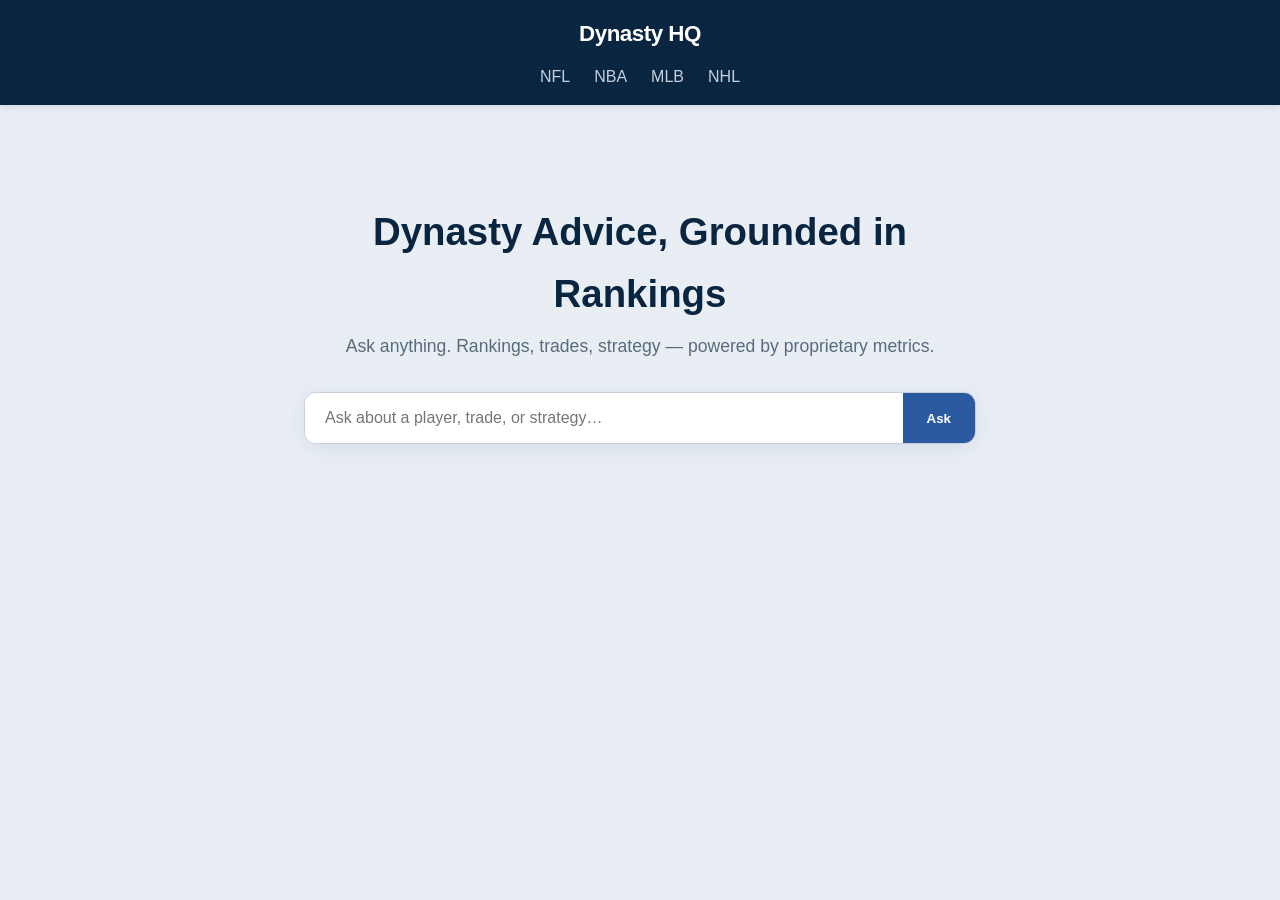
<file: index.html>
<!DOCTYPE html>
<html lang="en">
<head>
  <meta charset="UTF-8">
  <meta name="viewport" content="width=device-width, initial-scale=1.0">
  <title>Dynasty HQ</title>
  <link rel="stylesheet" href="styles.css">
</head>
<body>
  <header>
    <div class="logo">Dynasty HQ</div>
    <nav>
      <a href="nfl.html">NFL</a>
      <a href="nba.html">NBA</a>
      <a href="mlb.html">MLB</a>
      <a href="nhl.html">NHL</a>
    </nav>
  </header>
  <main class="home">
    <h1>Dynasty Advice, Grounded in Rankings</h1>
    <p class="tagline">Ask anything. Rankings, trades, strategy — powered by proprietary metrics.</p>
    <div class="chat-box">
      <input type="text" placeholder="Ask about a player, trade, or strategy…" id="chat-input">
      <button>Ask</button>
    </div>
  </main>
</body>
</html>
</file>
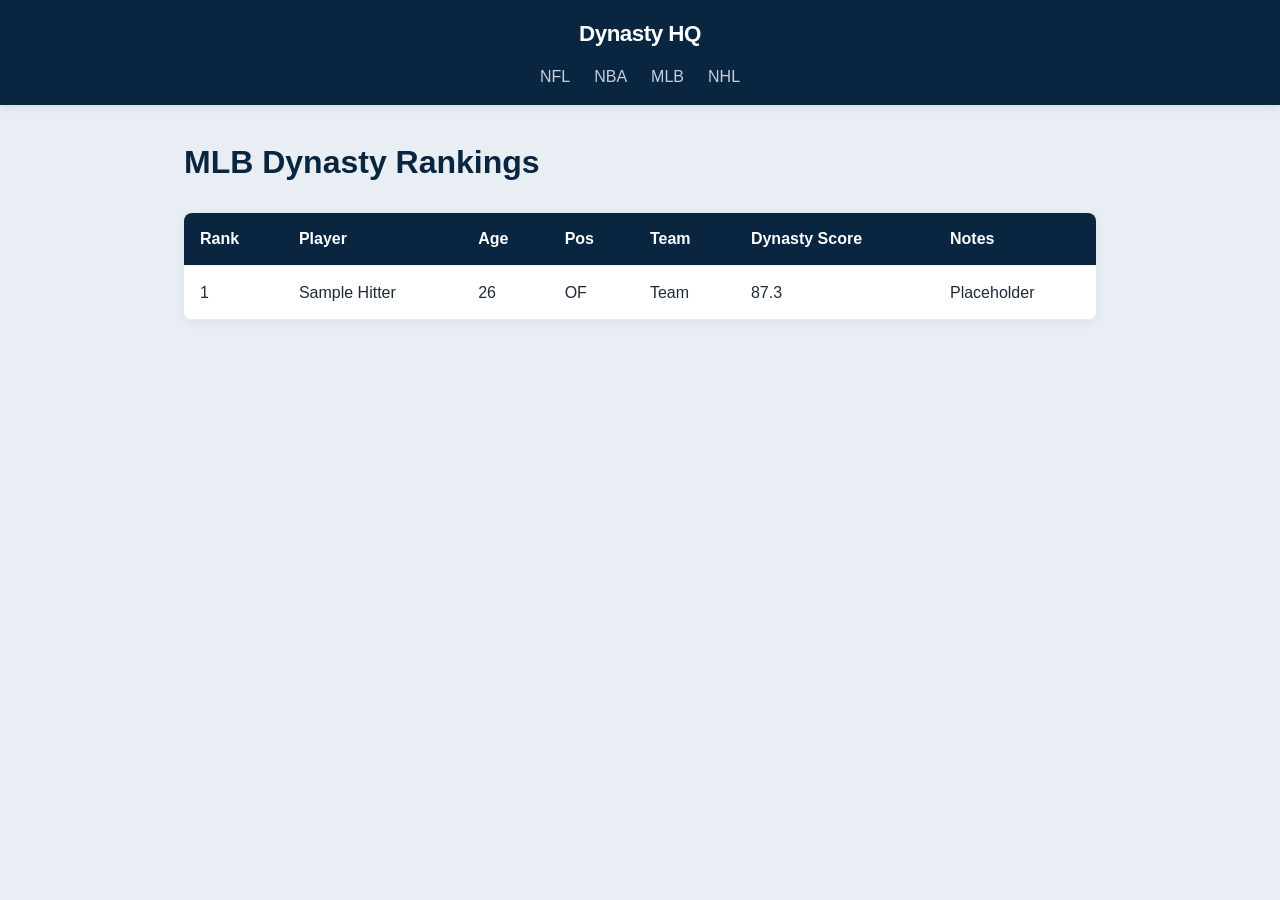
<file: mlb.html>
<!DOCTYPE html>
<html lang="en">
<head>
  <meta charset="UTF-8">
  <meta name="viewport" content="width=device-width, initial-scale=1.0">
  <title>MLB Rankings — Dynasty HQ</title>
  <link rel="stylesheet" href="styles.css">
</head>
<body>
  <header>
    <div class="logo"><a href="index.html" style="color:white;text-decoration:none;">Dynasty HQ</a></div>
    <nav>
      <a href="nfl.html">NFL</a>
      <a href="nba.html">NBA</a>
      <a href="mlb.html">MLB</a>
      <a href="nhl.html">NHL</a>
    </nav>
  </header>
  <main class="sport-page">
    <h1>MLB Dynasty Rankings</h1>
    <table>
      <thead><tr><th>Rank</th><th>Player</th><th>Age</th><th>Pos</th><th>Team</th><th>Dynasty Score</th><th>Notes</th></tr></thead>
      <tbody>
        <tr><td>1</td><td>Sample Hitter</td><td>26</td><td>OF</td><td>Team</td><td>87.3</td><td>Placeholder</td></tr>
      </tbody>
    </table>
  </main>
</body>
</html>
</file>
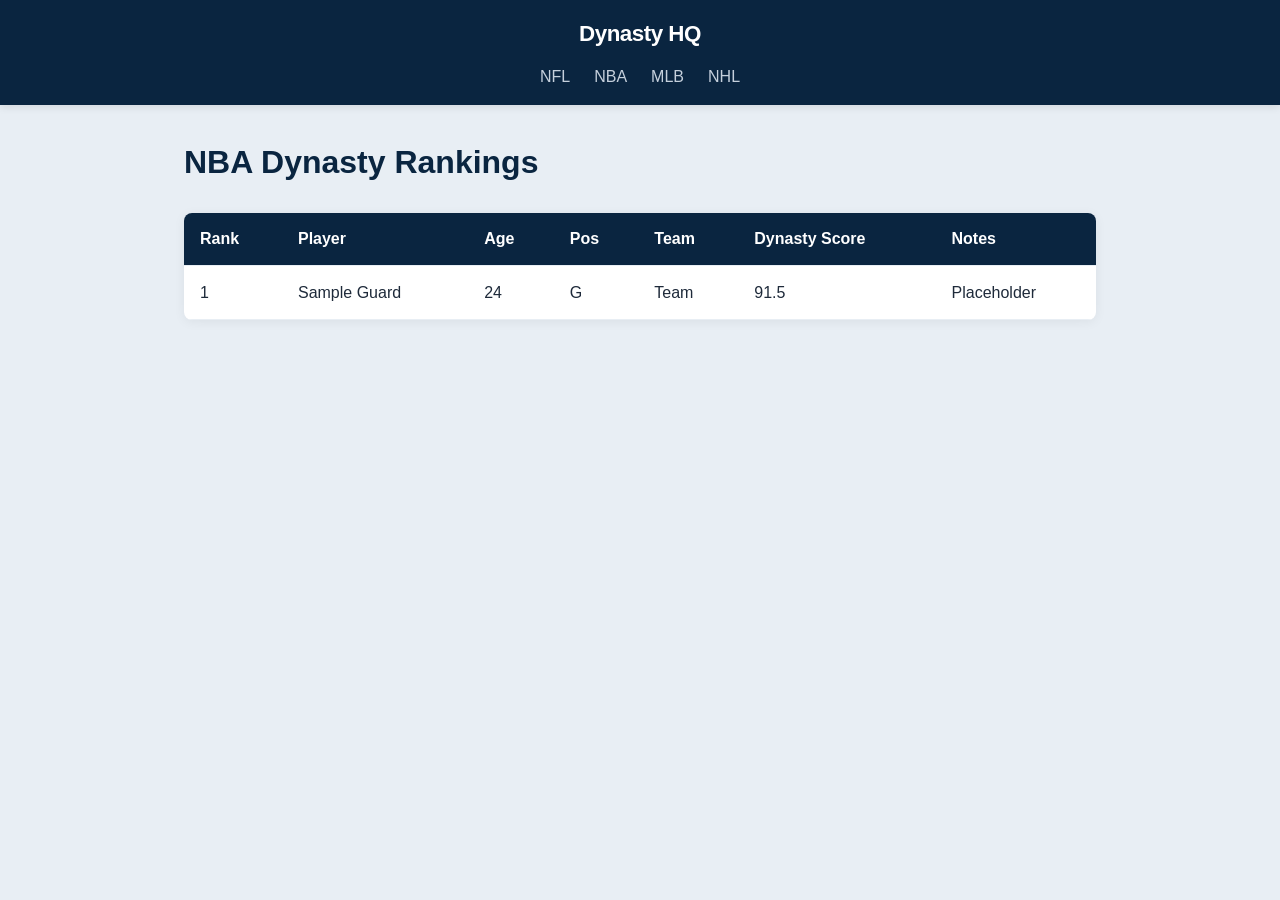
<file: nba.html>
<!DOCTYPE html>
<html lang="en">
<head>
  <meta charset="UTF-8">
  <meta name="viewport" content="width=device-width, initial-scale=1.0">
  <title>NBA Rankings — Dynasty HQ</title>
  <link rel="stylesheet" href="styles.css">
</head>
<body>
  <header>
    <div class="logo"><a href="index.html" style="color:white;text-decoration:none;">Dynasty HQ</a></div>
    <nav>
      <a href="nfl.html">NFL</a>
      <a href="nba.html">NBA</a>
      <a href="mlb.html">MLB</a>
      <a href="nhl.html">NHL</a>
    </nav>
  </header>
  <main class="sport-page">
    <h1>NBA Dynasty Rankings</h1>
    <table>
      <thead><tr><th>Rank</th><th>Player</th><th>Age</th><th>Pos</th><th>Team</th><th>Dynasty Score</th><th>Notes</th></tr></thead>
      <tbody>
        <tr><td>1</td><td>Sample Guard</td><td>24</td><td>G</td><td>Team</td><td>91.5</td><td>Placeholder</td></tr>
      </tbody>
    </table>
  </main>
</body>
</html>
</file>
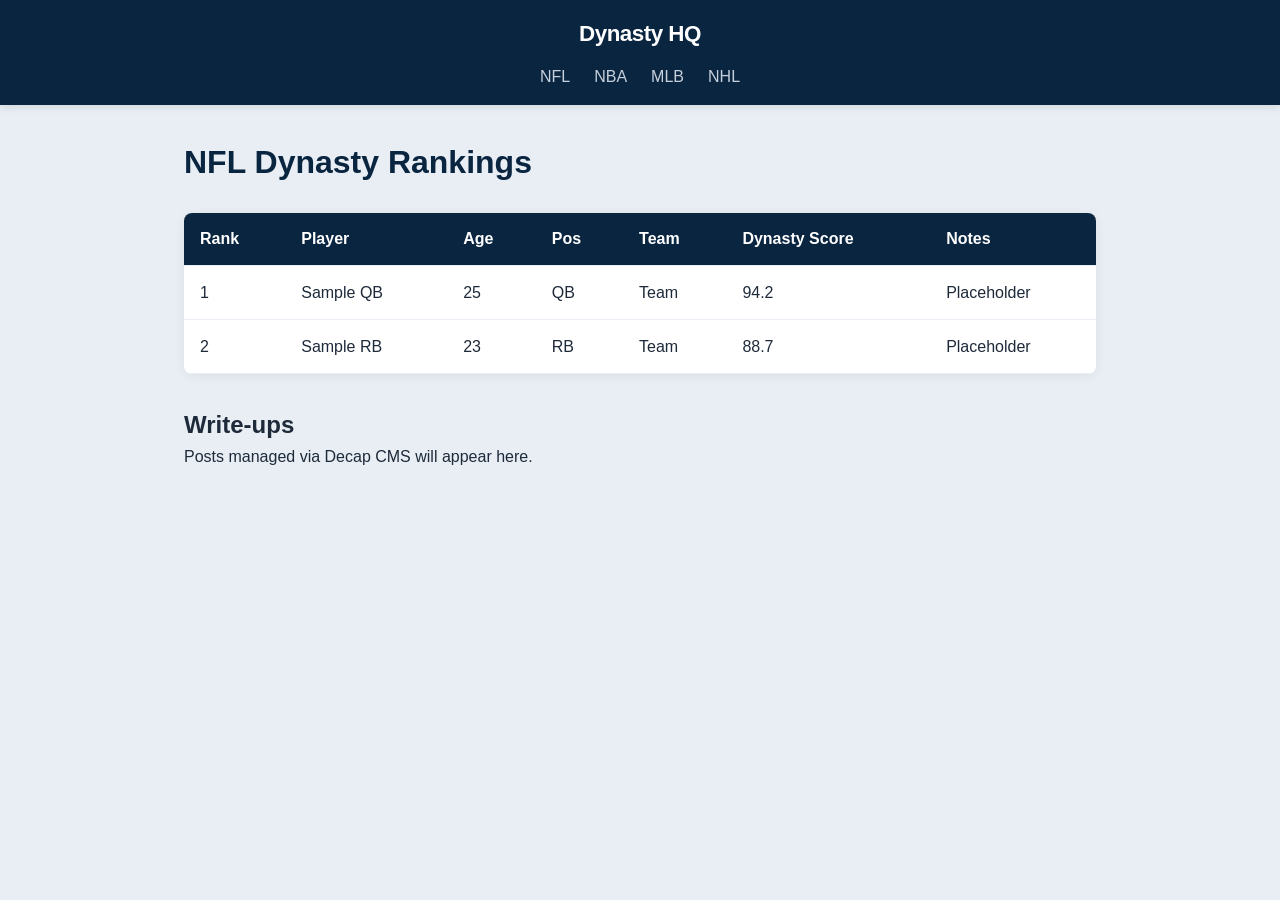
<file: nfl.html>
<!DOCTYPE html>
<html lang="en">
<head>
  <meta charset="UTF-8">
  <meta name="viewport" content="width=device-width, initial-scale=1.0">
  <title>NFL Rankings — Dynasty HQ</title>
  <link rel="stylesheet" href="styles.css">
</head>
<body>
  <header>
    <div class="logo"><a href="index.html" style="color:white;text-decoration:none;">Dynasty HQ</a></div>
    <nav>
      <a href="nfl.html">NFL</a>
      <a href="nba.html">NBA</a>
      <a href="mlb.html">MLB</a>
      <a href="nhl.html">NHL</a>
    </nav>
  </header>
  <main class="sport-page">
    <h1>NFL Dynasty Rankings</h1>
    <table>
      <thead><tr><th>Rank</th><th>Player</th><th>Age</th><th>Pos</th><th>Team</th><th>Dynasty Score</th><th>Notes</th></tr></thead>
      <tbody>
        <tr><td>1</td><td>Sample QB</td><td>25</td><td>QB</td><td>Team</td><td>94.2</td><td>Placeholder</td></tr>
        <tr><td>2</td><td>Sample RB</td><td>23</td><td>RB</td><td>Team</td><td>88.7</td><td>Placeholder</td></tr>
      </tbody>
    </table>
    <h2 style="margin-top:2rem;">Write-ups</h2>
    <p>Posts managed via Decap CMS will appear here.</p>
  </main>
</body>
</html>
</file>
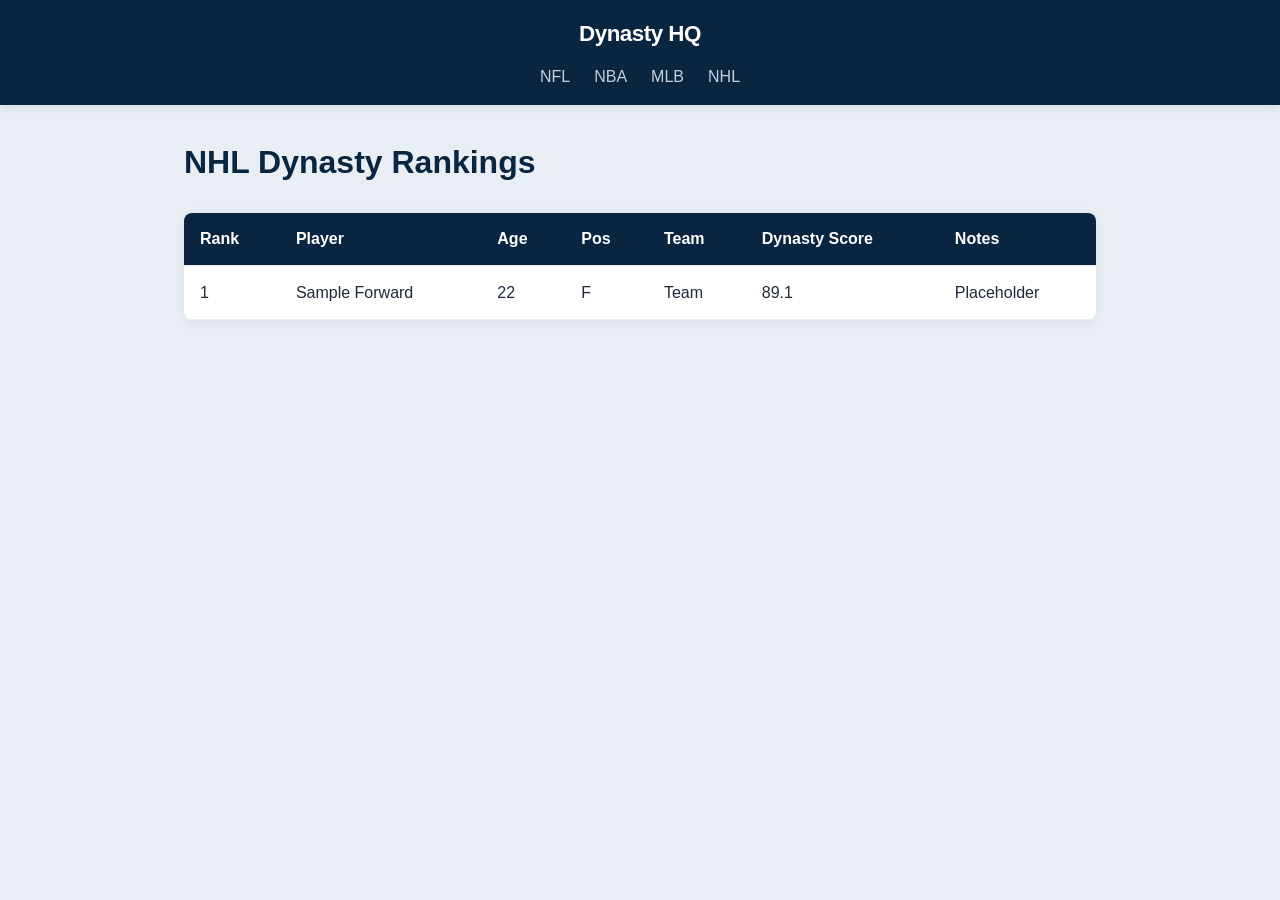
<file: nhl.html>
<!DOCTYPE html>
<html lang="en">
<head>
  <meta charset="UTF-8">
  <meta name="viewport" content="width=device-width, initial-scale=1.0">
  <title>NHL Rankings — Dynasty HQ</title>
  <link rel="stylesheet" href="styles.css">
</head>
<body>
  <header>
    <div class="logo"><a href="index.html" style="color:white;text-decoration:none;">Dynasty HQ</a></div>
    <nav>
      <a href="nfl.html">NFL</a>
      <a href="nba.html">NBA</a>
      <a href="mlb.html">MLB</a>
      <a href="nhl.html">NHL</a>
    </nav>
  </header>
  <main class="sport-page">
    <h1>NHL Dynasty Rankings</h1>
    <table>
      <thead><tr><th>Rank</th><th>Player</th><th>Age</th><th>Pos</th><th>Team</th><th>Dynasty Score</th><th>Notes</th></tr></thead>
      <tbody>
        <tr><td>1</td><td>Sample Forward</td><td>22</td><td>F</td><td>Team</td><td>89.1</td><td>Placeholder</td></tr>
      </tbody>
    </table>
  </main>
</body>
</html>
</file>
<file: styles.css>
:root {
  --navy: #0a2540;
  --deep-blue: #1a3a6b;
  --mid-blue: #2c5aa0;
  --silver: #c5d0dc;
  --light-silver: #e8eef4;
  --white: #ffffff;
  --text: #1e2a3a;
  --muted: #5a6b7d;
}

* { box-sizing: border-box; margin: 0; padding: 0; }
body {
  font-family: -apple-system, BlinkMacSystemFont, "Segoe UI", Roboto, sans-serif;
  background: var(--light-silver);
  color: var(--text);
  line-height: 1.6;
}
header {
  background: var(--navy);
  color: var(--white);
  padding: 1rem 2rem;
  display: flex;
  flex-direction: column;
  align-items: center;
  box-shadow: 0 2px 8px rgba(0,0,0,0.1);
  gap: 0.75rem;
}
.logo {
  font-size: 1.4rem;
  font-weight: 600;
  letter-spacing: -0.5px;
}
nav {
  display: flex;
  gap: 1.5rem;
}
nav a {
  color: var(--silver);
  text-decoration: none;
  font-weight: 500;
  transition: color 0.2s;
}
nav a:hover { color: var(--white); }
.home {
  max-width: 720px;
  margin: 6rem auto;
  text-align: center;
  padding: 0 1.5rem;
}
.home h1 {
  font-size: 2.4rem;
  font-weight: 600;
  color: var(--navy);
  margin-bottom: 0.5rem;
}
.tagline {
  color: var(--muted);
  margin-bottom: 2rem;
  font-size: 1.1rem;
}
.chat-box {
  display: flex;
  background: var(--white);
  border-radius: 12px;
  box-shadow: 0 4px 20px rgba(10,37,64,0.08);
  overflow: hidden;
  border: 1px solid var(--silver);
}
.chat-box input {
  flex: 1;
  border: none;
  padding: 1rem 1.25rem;
  font-size: 1rem;
  outline: none;
}
.chat-box button {
  background: var(--mid-blue);
  color: white;
  border: none;
  padding: 0 1.5rem;
  font-weight: 600;
  cursor: pointer;
  transition: background 0.2s;
}
.chat-box button:hover { background: var(--deep-blue); }
.sport-page {
  max-width: 960px;
  margin: 2rem auto;
  padding: 0 1.5rem;
}
.sport-page h1 {
  color: var(--navy);
  margin-bottom: 1.5rem;
}
table {
  width: 100%;
  border-collapse: collapse;
  background: white;
  border-radius: 8px;
  overflow: hidden;
  box-shadow: 0 2px 12px rgba(0,0,0,0.06);
}
th, td {
  padding: 0.85rem 1rem;
  text-align: left;
  border-bottom: 1px solid var(--light-silver);
}
th {
  background: var(--navy);
  color: white;
  font-weight: 600;
}
tr:hover { background: #f8fafc; }
</file>
